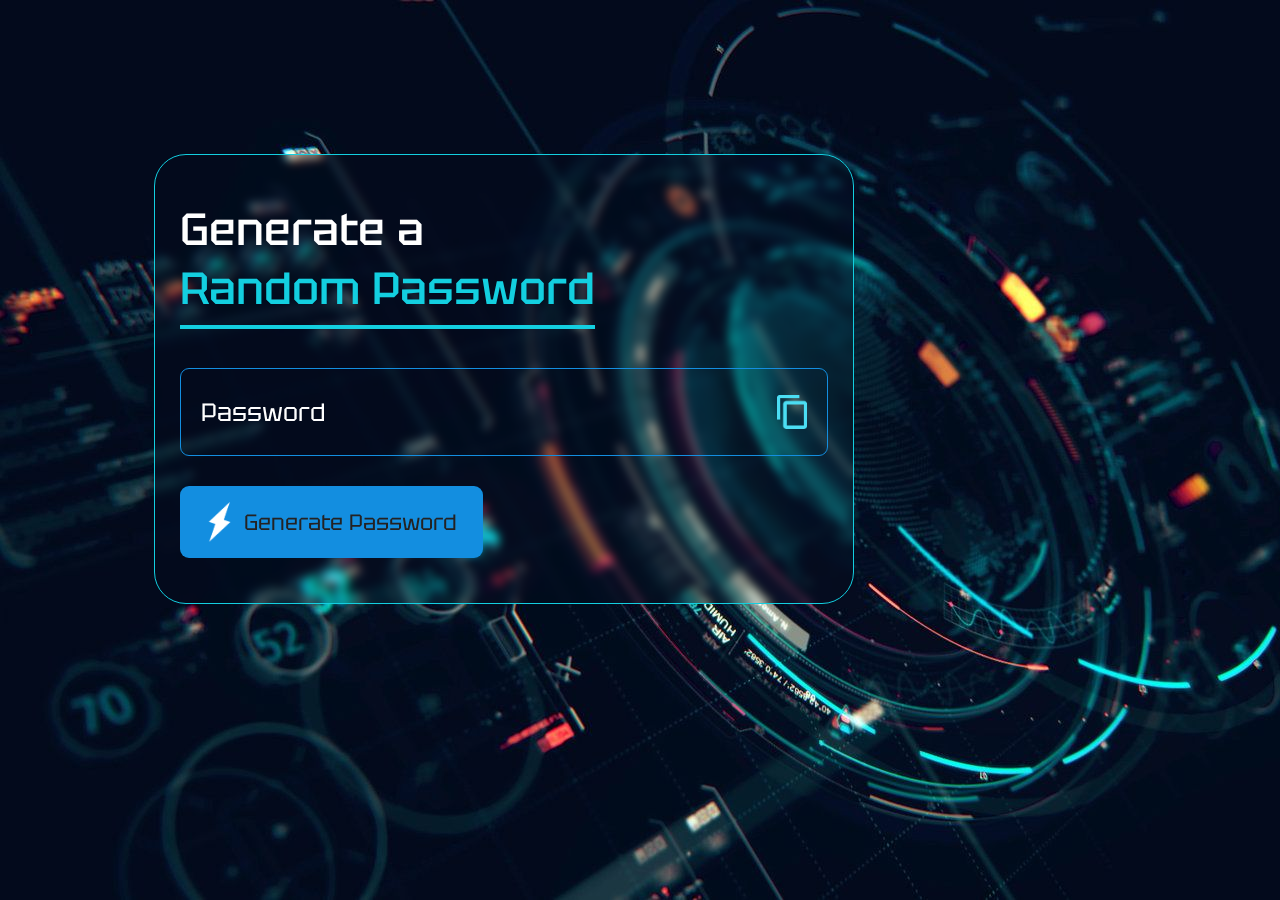
<file: Project3/index.html>
<!DOCTYPE html>
<html lang="en">
<head>
    <meta charset="UTF-8">
    <meta name="viewport" content="width=device-width, initial-scale=1.0">
    <title>RandomPasswordGenrator</title>
    <link rel="stylesheet" href="style.css">
    <link rel="preconnect" href="https://fonts.googleapis.com">
    <link rel="preconnect" href="https://fonts.gstatic.com" crossorigin>
    <link href="https://fonts.googleapis.com/css2?family=Tektur:wght@500&display=swap" rel="stylesheet">
    <script src="scripts.js"></script>
</head>
<body>
    <div class="container">
        <h1>Generate a <br><span>Random Password</span></h1>
        <div class="display">
            <p  id="output">Password</p>
        <img src="images/copy.png" alt="Copy" onclick="CopyPossword()">
            

        </div>
        <button onclick="creatPassowrd()"><img src="images/generate.png">Generate Password</button>
    </div>

    
    
</body>
</html>
</file>
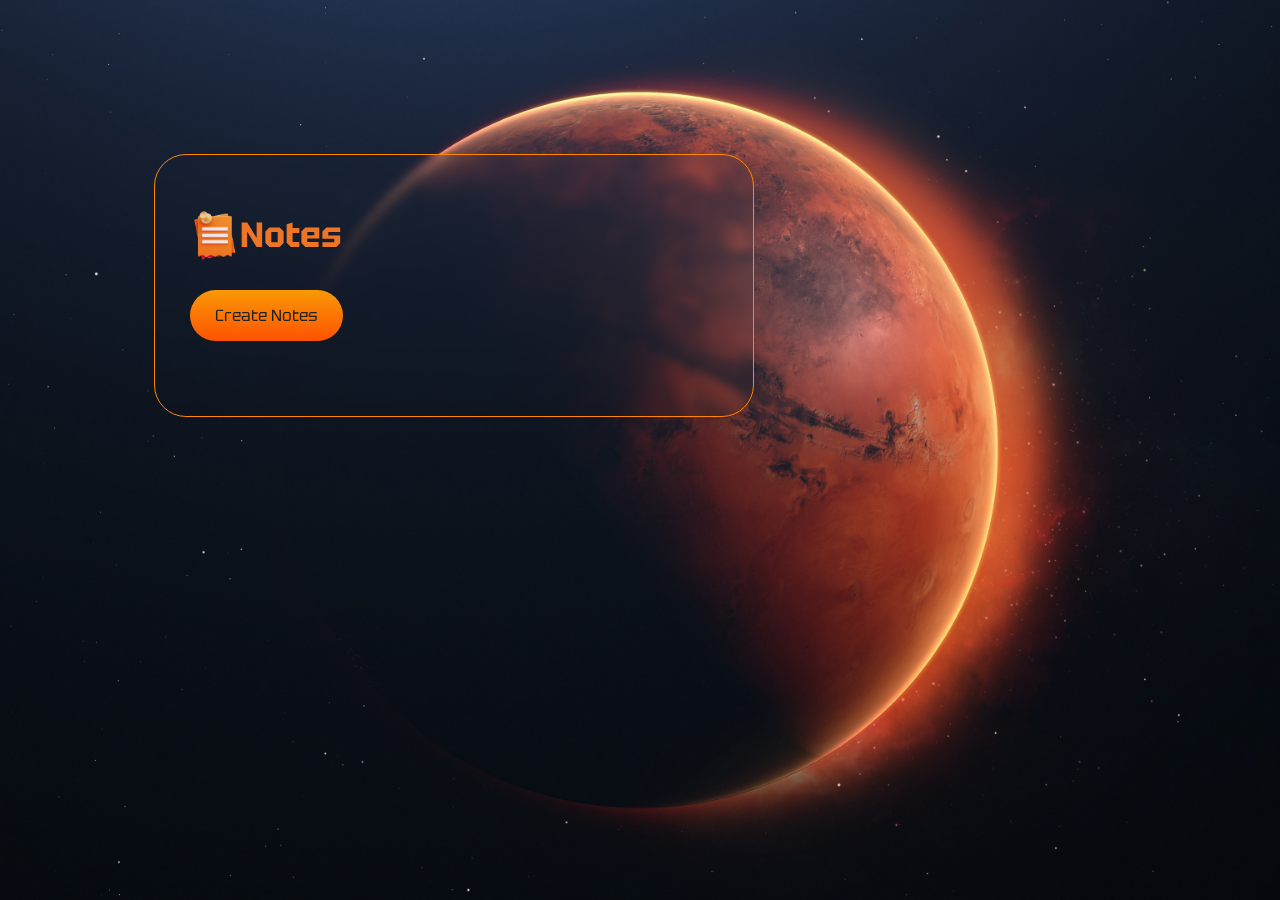
<file: project4/index.html>
<!DOCTYPE html>
<html lang="en">
<head>
    <meta charset="UTF-8">
    <meta name="viewport" content="width=device-width, initial-scale=1.0">
    <title>Notes App - project4</title>
    <link rel="stylesheet" href="style.css">
    <link rel="preconnect" href="https://fonts.googleapis.com">
    <link rel="preconnect" href="https://fonts.gstatic.com" crossorigin>
    <link href="https://fonts.googleapis.com/css2?family=Tektur:wght@500&display=swap" rel="stylesheet">
    
</head>
<body>
    <div class="container">
        <h1><img src="images/notes.png">Notes</h1>
        <button class="btn" src="images/edit.png">Create Notes</button>
        <div class="notes-cont">
        </div>
    </div>
    <script src="script.js"></script>
</body>
</html>
</file>
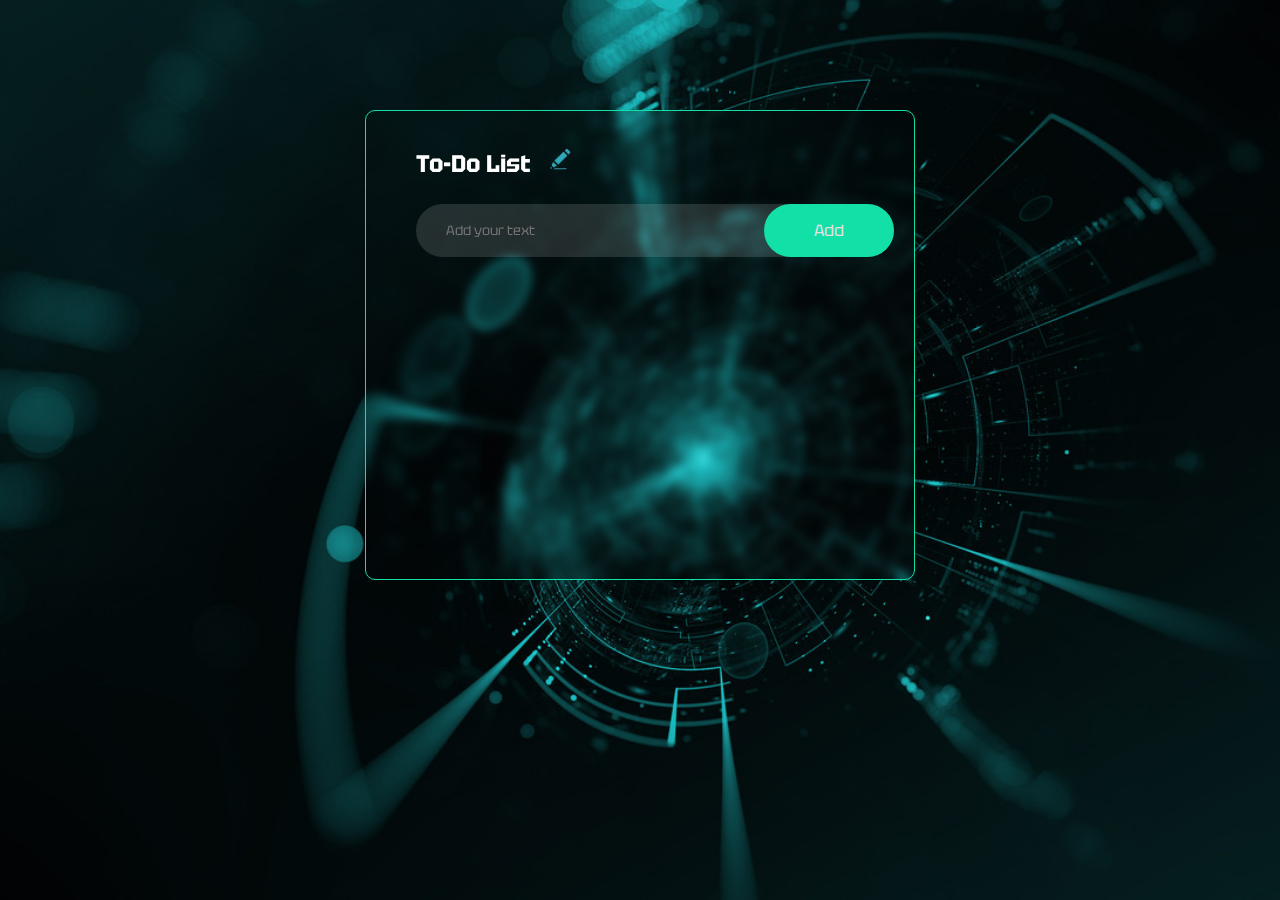
<file: Project2/intdex.html>
<!DOCTYPE html>
<html lang="en">
<head>
    <meta charset="UTF-8">
    <meta name="viewport" content="width=device-width, initial-scale=1.0">
    <link rel="preconnect" href="https://fonts.googleapis.com">
    <link rel="preconnect" href="https://fonts.gstatic.com" crossorigin>
    <link href="https://fonts.googleapis.com/css2?family=Tektur:wght@500&display=swap" rel="stylesheet">
    <title>Project2</title>
    <link rel="stylesheet" href="style.css">
</head>
<body>
    <div class="container">
        
        <div class="side-bar">
            <div class="todo-app">
                <h2>To-Do List <img src="images/icon.png"</h2>
                
                <div class="row">
                    <input type="text" id="input-box" placeholder="Add your text">
                    <button onclick="addTask()">Add</button>
                </div>
                <ul id="list-container">
                    <!-- <li class="checked">Task 1</li>
                    <li>Task 2</li>
                    <li>Task 3</li> -->

                </ul>
            </div>
        </div>
    </div>
    <script src="scripts.js"></script>
</body>
</html>
</file>
<file: Project3/style.css>
*{
    margin: 0;
    padding: 0;
    font-family: 'Tektur';
    box-sizing: border-box;
}
body{
    background:  url(images/_27x_corxdm4eq_57707034.jpg);
    color: #fff;
}
.container{
    backdrop-filter: blur(5px);
    border: solid 1px #13cfe0;
    margin: 12%;
    width: 90%;
    padding: 45px 25px;
    border-radius: 32px;
    max-width: 700px;
}
.container h1{
    font-weight: 500;
    font-size: 45px;
}
.container h1 span{
    color: #13cfe0;
    border-bottom: 4px solid #13cfe0;
    padding-bottom: 7px;
}
.display{
    width: 100%;
    margin-top: 50px;
    margin-bottom: 30px;
    backdrop-filter: blur(45px);
    border: solid 1px #138ee0;
    color: #fff;
    display: flex;
    align-items: center;
    justify-content: space-between;
    padding: 26px 20px;
    border-radius: 9px; 
}
 
.display input{
    border: 0;
    outline: 0;
    font-size: 24px;
}
.display p{

    font-size: 25px;
}
.display img{
 width: 30px;
 cursor: pointer;
}
.container button img{
    width: 28px;
    margin-right: 10px;
}
.container button{
    border: 0;
    outline: 0;
    background: #138ee0;
    color: #242222;
    font-size: 22px;
    font-weight: 300px;
    display: flex;
    align-items: center;
    justify-content: center;
    padding: 16px 26px;
    border-radius: 9px;
    cursor: pointer;
}
</file>
<file: project4/style.css>
*{
    margin: 0;
    padding: 0;
    font-family: 'Tektur';
    box-sizing: border-box;
    color: #ee7525;
}
body{

    background: url(images/planet-space-mars-4k-8l.jpg);
    background-size: cover; /* Adjust the image size to cover the entire viewport */
    background-position: center center; /* Center the image horizontally and vertically */
    background-repeat: no-repeat; /* Prevent image repetition */
    background-attachment: fixed;
}
.container{
    backdrop-filter: blur(5px);
    border: solid 1px #ff8800;
    margin: 12%;
    width: 90%;
    padding: 55px 35px;
    border-radius: 32px;
    max-width: 600px;

}
.container h1{
    display: flex;
    align-items: center;
    font-size: 35px;
    font-weight: 600px;

}
.container h1 img{
    
    width: 50px;

}
.container button img{
    width: 35px;
    margin-top: 8px;

}
.container button{
    display: flex;
    align-items: center;
    background: linear-gradient(#FA9905,#FF5200);
    color: #222;
    font-size: 16px;
    outline: 0;
    border: 0;
    border-radius: 40px;
    padding: 15px 25px;
    margin: 30px 0 20px;
    cursor: pointer;
}
.input-box{
    backdrop-filter: blur(5px);
    border: solid 1px #ffa11c;
    position: relative;
    width: 100%;
    max-width: 500px;
    min-height: 150px;
    color: #F9B384;
    padding: 20px;
    margin: 20px 0;
    outline: none;
    border-radius: 7px;
}
.input-box img{
    width: 20px;
    position: absolute;
    bottom: 15px;
    right: 15px;
    cursor: pointer;
}
</file>
<file: Project2/style.css>
* {
    margin: 0;
    padding: 0;
    font-family: 'Tektur', sans-serif;
    box-sizing: border-box;
}

.container {
    background-size: cover;
    background-repeat: no-repeat;
    background-position: center center;
    min-height: 100vh;
    background-image: url(images/hudProject2Wallpaper.jpg);
    padding: 10px;
}

::-webkit-scrollbar {
    width: 5px;
}

::-webkit-scrollbar-thumb {
    background: #023b39;
    border-radius: 20px;
}

.SB {
    display: flex;
    width: 100px;
}

.side-bar {
    width: 550px;
    min-height: 470px;
    color: white;
    font-family: 'Tektur';
    backdrop-filter: blur(5px);
    border: solid 1px #13e0a6;
    margin: 100px auto 20px;
    padding: 20px 20px 0px 50px;
    border-radius: 10px;
    display: flex;
    flex-direction: column;
}

.todo-app {
    overflow: auto;
}

.todo-app h2 img {
    width: 30px;
    margin-left: 10px;
    margin-top: 15px;
}

.row {
    display: flex;
    align-items: center;
    margin-top: 25px;
    justify-content: space-between;
    background: #fff2;
    border-radius: 30px;
    padding-left: 20px;
    margin-bottom: 25px;
}

.SB {
    width: 30px;
}

input {
    flex: 1;
    border: none;
    outline: none;
    color: rgb(231, 226, 226);
    background: transparent;
    padding: 10px;
}

button {
    border: none;
    outline: none;
    padding: 16px 50px;
    background: #13e0a6;
    color: rgb(231, 226, 226);
    font-size: 16px;
    cursor: pointer;
    border-radius: 40px;
}

ul li {
    list-style: none;
    font-size: 17px;
    padding: 12px 8px 12px 50px;
    user-select: none;
    position: relative;
}

ul li::before {
    content: '';
    position: absolute;
    height: 28px;
    width: 28px;
    border-radius: 50%;
    background-image: url(images/unchecked.png);
    background-size: cover;
    background-position: center;
    top: 8px;
    left: 7px;
}

ul li.checked {
    color: #4bdef3;
    text-decoration: line-through;
}

ul li.checked::before {
    background-image: url(images/Checked.png);
}

ul li span {
    position: absolute;
    right: 0;
    top: 5px;
    width: 40px;
    height: 40px;
    font-size: 22px;
    color: #4bdef3;
    line-height: 40px;
    text-align: center;
    border-radius: 30px;
}

ul li span:hover {
    color: #222;
    background: #4bdef3;
}

/* Media Queries */

/* For small devices (up to 767px) */
@media (max-width: 767px) {
    .side-bar {
        width: 100%;
        height: auto;
        margin: 50px auto 20px;
        padding: 10px;
    }
}

/* For medium devices (768px to 991px) */
@media (min-width: 768px) and (max-width: 991px) {
    .side-bar {
        width: 80%;
        height: auto;
        margin: 50px auto 20px;
        padding: 10px;
    }
}

/* For large devices (992px and above) */
@media (min-width: 992px) {
    .side-bar {
        width: 550px;
        min-height: 470px;
        margin: 100px auto 20px;
        padding: 20px 20px 0px 50px;
    }
}

/* nav{
    width: 100%;
    position: absolute;
    top: 0;
    left: 0;
    padding: 33px 23%;
    display: flex;
    align-items: center;
    justify-content: space-between;
}
nav ul li{
    list-style: none;
    display: inline-block;
    margin-left: 40px;
    text-decoration: none;
}

nav ul li a{
    text-decoration: none;
    color: #fff;
    font-family: 'Tektur';
}
.temp:hover, .city:hover{
    -webkit-text-stroke: 1px #fff;
    color: transparent;
} */
</file>
